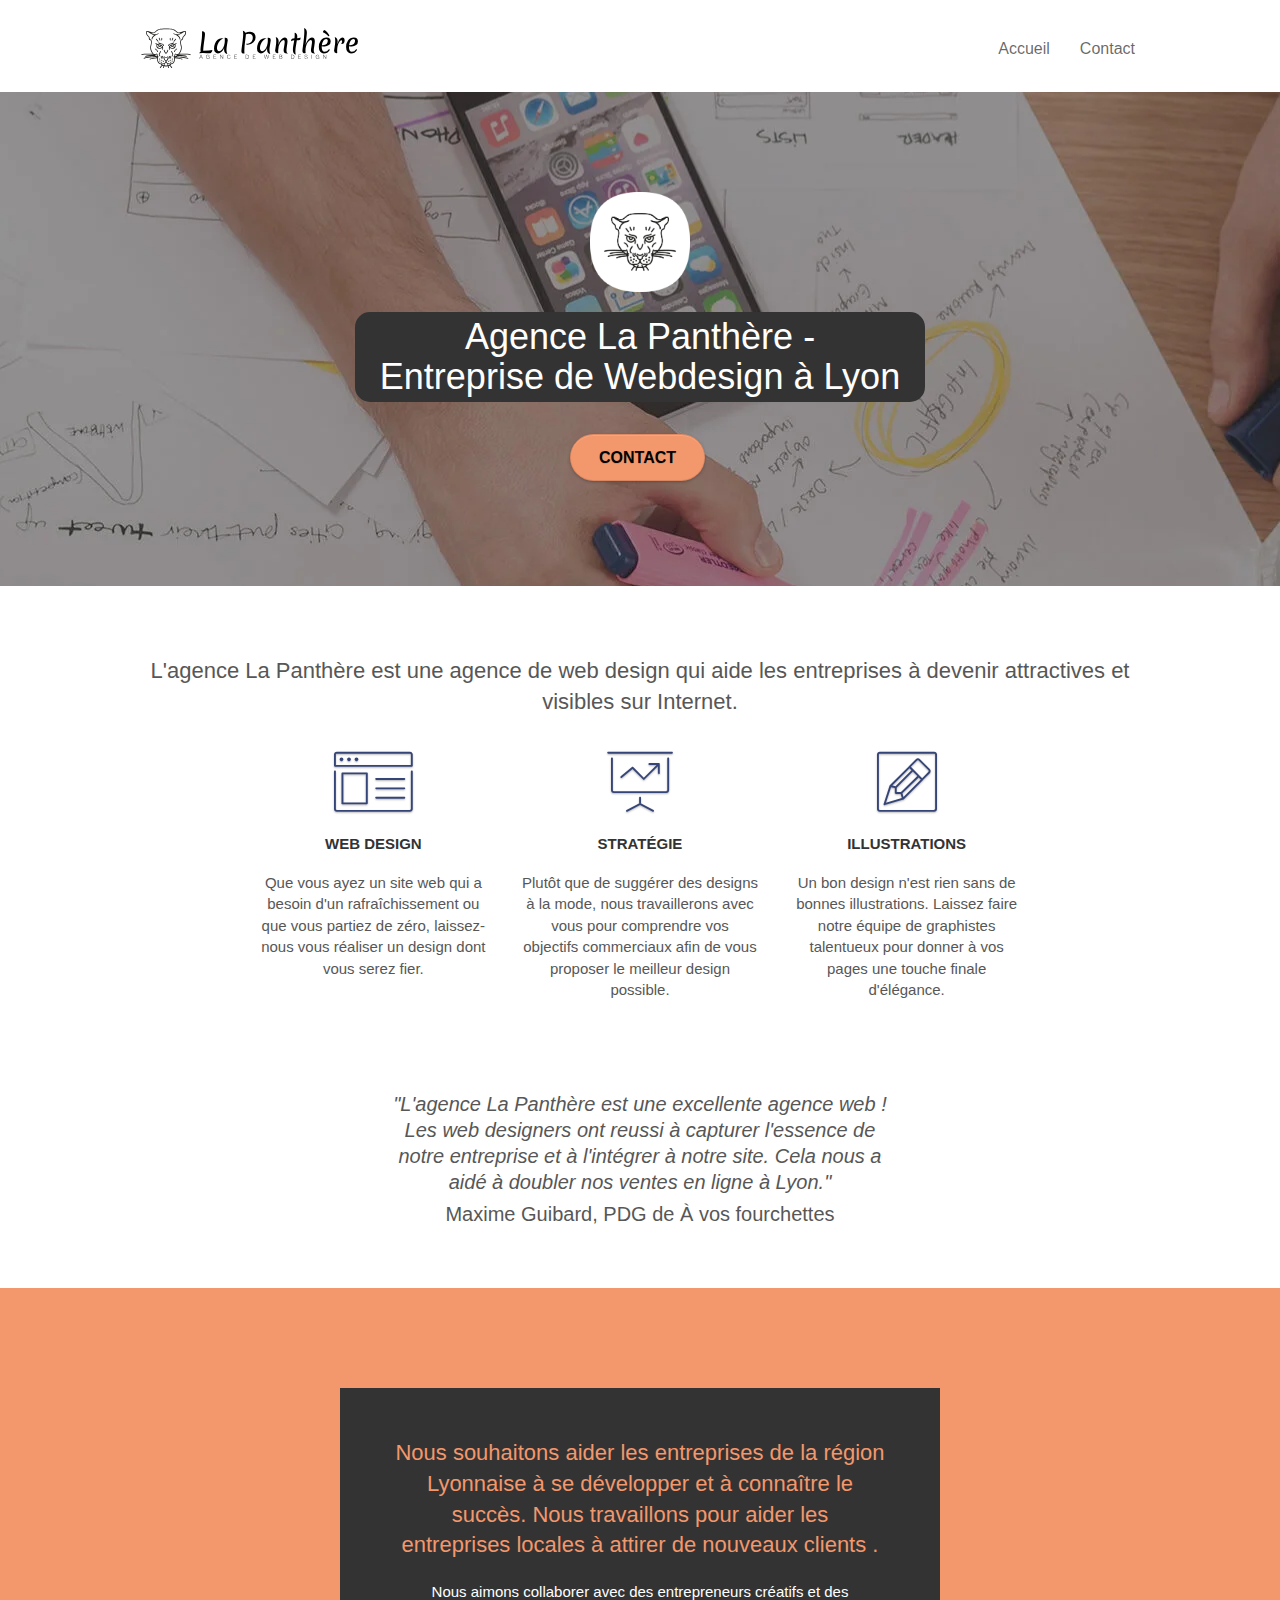
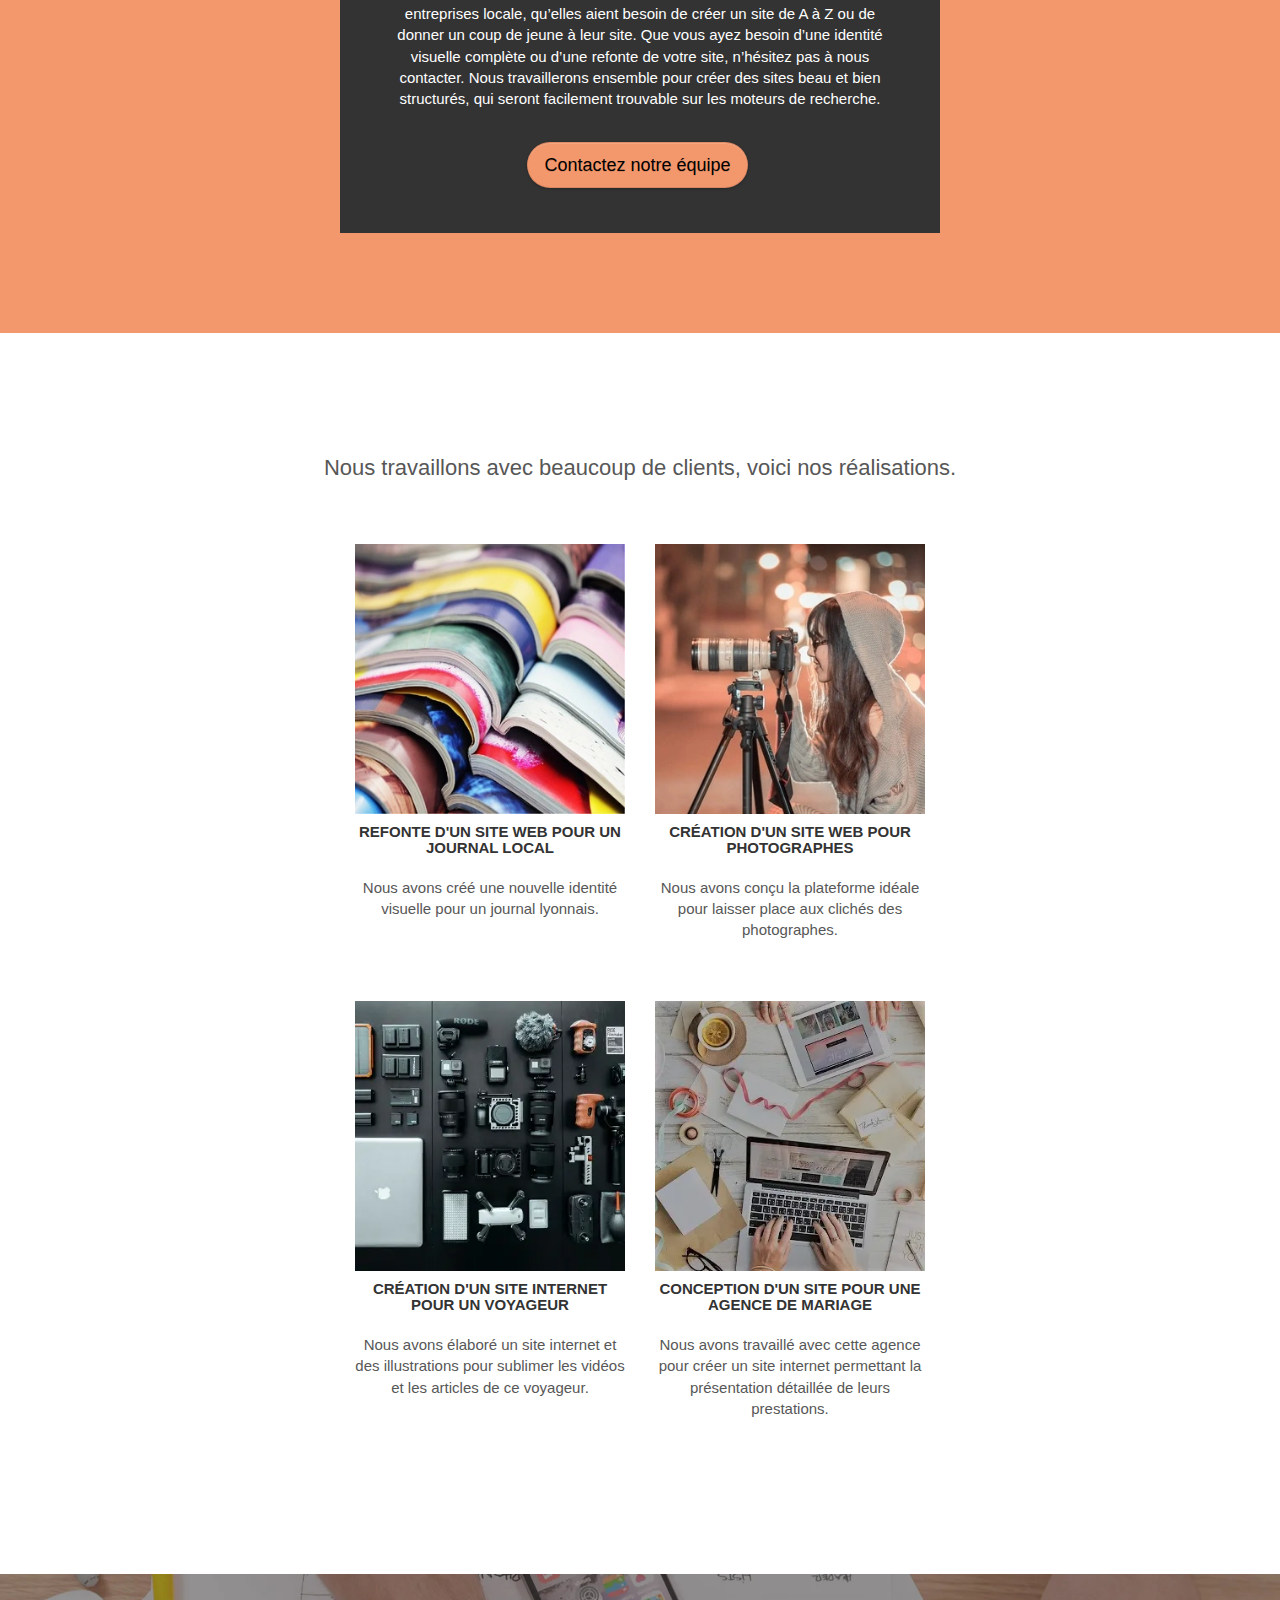
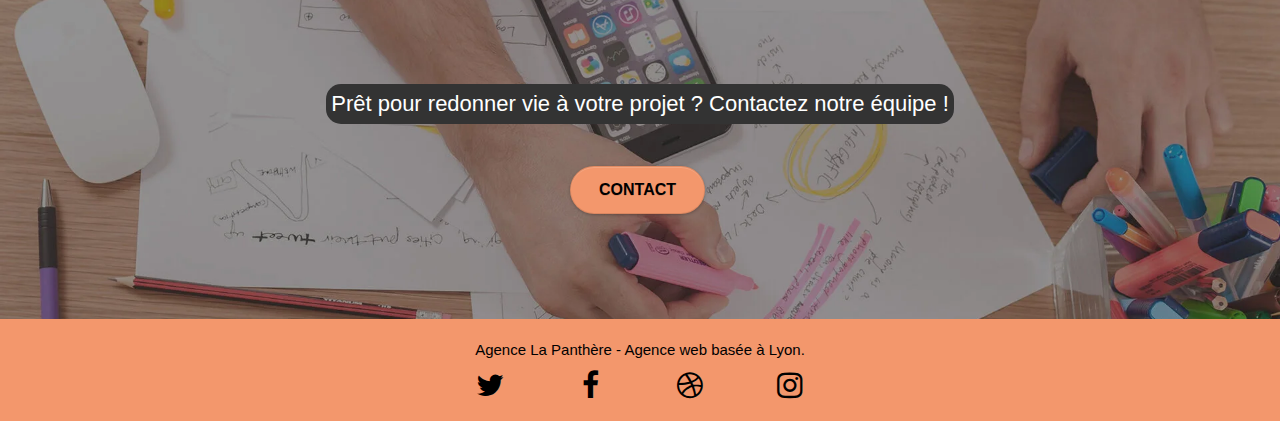
<file: index.html>
<!doctype html>
<html lang="fr">

<head>
	<meta charset="utf-8">
	<meta name="description" content="Spécialistes du web design basés à Lyon nous vous aidons dans la conception et le 
		référencement de votre entreprise sur Internet. ">
	<meta name="robots" content="index, follow">
	<meta name="google-site-verification" content="N5TSkEpNBMK0bGY2Ir4sFHX-RY7bDNtKYyWJUWsT8Z0" />
	<meta name="viewport" content="width=device-width, initial-scale=1.0, viewport-fit=cover">
	<link rel="shortcut icon" type="image/png" href="favicon.jpg">
	<link rel="stylesheet" type="text/css" href="./css/bootstrap.min.css">
	<link rel="stylesheet" type="text/css" href="style.min.css">
	<link rel="stylesheet" type="text/css" href="./css/font-awesome.min.css">
	<link rel="stylesheet" type="text/css" href="./css/et-line.min.css">

	<script defer src="./js/jquery-2.1.0.min.js"></script>
	<script defer src="./js/bootstrap.min.js"></script>
	<script defer src="./js/blocs.min.js"></script>
	<script defer src="./js/jquery.touchSwipe.min.js" ></script>
	<script defer src="./js/gmaps.min.js"></script>

	<title>L'agence La Panthère - Entreprise web design basée à Lyon</title>

	<!-- Analytics -->

	<!-- Global site tag (gtag.js) - Google Analytics -->

	<script async src="https://www.googletagmanager.com/gtag/js?id=G-VSNFDK299T"></script>
	<script>
		window.dataLayer = window.dataLayer || [];
		function gtag() { dataLayer.push(arguments); }
		gtag('js', new Date());

		gtag('config', 'G-VSNFDK299T');
	</script>

	<!-- Analytics END -->
</head>

<body>
	<!-- Principal conteneur -->
	<div class="page-container">

		<!-- bloc-0 -->

		<header class="bloc bgc-white l-bloc " id="bloc-0">
			<div class="container bloc-sm">

				<nav class="navbar row">
					<div class="navbar-header">
						<a class="navbar-brand" href="index.html"><img src="img/agence-la-panthere-monochrome.svg"
								alt="Logo de l'agence La Panthère" height="40" /></a>
						<button id="nav-toggle" type="button" class="ui-navbar-toggle navbar-toggle"
							data-toggle="collapse" data-target=".navbar-1">
							<span class="sr-only">Toggle navigation</span><span class="icon-bar"></span><span
								class="icon-bar"></span><span class="icon-bar"></span>
						</button>
					</div>
					<div class="collapse navbar-collapse navbar-1 special-dropdown-nav" role="navigation"
						aria-label="Menu">
						<ul class="site-navigation nav navbar-nav">
							<li>
								<a href="index.html">Accueil</a>
							</li>

							<li>
								<a href="Contact.html">Contact</a>
							</li>
						</ul>
					</div>
				</nav>
			</div>
		</header>

		<!-- bloc-0 END -->

		<!-- bloc-1-presentation -->
		<main>


			<section
				class="bloc bgc-dark-slate-blue bg-banniere d-bloc bg-t-edge bloc-bg-texture texture-paper b-parallax"
				id="bloc-1-hero">
				<div class="container bloc-lg">
					<div class="row tight-width-whitespace">
						<div class="col-sm-12">
							<img src="img/logo.webp" class="center-block logo image-resize-mode"
								alt="Tête d'une panthère noire" />
							<h1 class="text-center hero-bloc-text white ">
								Agence La Panthère - <br>Entreprise de Webdesign à Lyon
							</h1>
							<div class="text-center">
								<a href="Contact.html" class="btn btn-lg btn-clean btn-rd cta-hero btn-atomic-tangerine"
									id="cta-hero">Contact</a>
							</div>
						</div>
					</div>
				</div>
			</section>

			<!-- bloc-1-presentation END -->

			<!-- bloc-2-services -->


			<section class="bloc bgc-white l-bloc" id="bloc-2-services">
				<div class="container bloc-md">
					<div class="row">
						<div class="col-sm-12">
							<h2 class="text-center">L'agence La Panthère est une agence de web design qui aide les
								entreprises à devenir attractives et visibles sur Internet.</h2>
						</div>
					</div>
					<div class="row voffset-lg med-width-whitespace">
						<div class="col-sm-4">
							<div class="text-center">
								<span class="et-icon-browser sm-shadow icon-dark-slate-blue icons icon-lg"></span>
							</div>
							<h3 class="mg-md text-center">
								Web design
							</h3>
							<p class="text-center ">
								Que vous ayez un site web qui a besoin d'un rafraîchissement ou que vous
								partiez de zéro, laissez-nous vous réaliser un design dont vous serez fier.
							</p>
						</div>
						<div class="col-sm-4">
							<div class="text-center">
								<span class="et-icon-presentation sm-shadow icon-dark-slate-blue icons icon-lg"></span>
							</div>
							<h3 class="mg-md text-center">
								Stratégie
							</h3>
							<p class="text-center ">
								Plutôt que de suggérer des designs à la mode, nous travaillerons avec vous pour
								comprendre vos objectifs commerciaux afin de vous proposer le meilleur design
								possible.
							</p>
						</div>
						<div class="col-sm-4">
							<div class="text-center">
								<span class="et-icon-edit sm-shadow icon-dark-slate-blue icons icon-lg"></span>
							</div>
							<h3 class="mg-md text-center">
								Illustrations
							</h3>
							<p class="text-center ">
								Un bon design n'est rien sans de bonnes illustrations. Laissez faire notre équipe de
								graphistes talentueux pour donner à vos pages une touche finale d'élégance.
							</p>
						</div>
					</div>
					<div class="row voffset-lg voffset">
						<div class="col-xs-12 col-md-8 col-md-offset-2 text-center">
							<p class="text-center statement-bloc-text">
								"L'agence La Panthère est une excellente agence web ! Les web designers ont reussi à
								capturer l'essence de notre entreprise et à l'intégrer à notre site. Cela nous a
								aidé à doubler nos ventes en ligne à Lyon."

							</p>
							<p class="text-center citation">Maxime Guibard, PDG de À vos fourchettes</p>

						</div>
					</div>
				</div>
			</section>

			<!-- bloc-2-services END -->

			<!-- bloc-3-what-i-do -->


			<section
				class="bloc tc-white bgc-atomic-tangerine bg-presentation d-bloc bloc-bg-texture texture-paper b-parallax"
				id="bloc-3-what-i-do">
				<div class="container bloc-lg">
					<div class="row tight-width-whitespace black-background">
						<div class="col-sm-12">
							<h2 class="mg-md text-center tc-white">
								Nous souhaitons aider les entreprises de la région Lyonnaise à se développer et à
								connaître le succès. Nous travaillons pour aider les entreprises locales à attirer
								de nouveaux clients .
							</h2>
							<p class="text-center white">
								Nous aimons collaborer avec des entrepreneurs créatifs et des entreprises locale,
								qu’elles aient besoin de créer un site de A à Z ou de donner un coup de jeune à leur
								site. Que vous ayez besoin d’une identité visuelle complète ou d’une refonte de
								votre site, n’hésitez pas à nous contacter. Nous travaillerons ensemble pour créer
								des sites beau et bien structurés, qui seront facilement trouvable sur les moteurs
								de recherche.
							</p>
							<div class="text-center">
								<a class="btn btn-lg btn-clean btn-rd btn-atomic-tangerine"
									href="Contact.html">Contactez notre équipe</a>
							</div>
						</div>
					</div>
				</div>
			</section>

			<!-- bloc-3-what-i-do END -->

			<!-- bloc-4-portfolio -->


			<section class="bloc bgc-white bg-lines-h2-bg bg-repeat l-bloc" id="bloc-4-portfolio">
				<div class="container bloc-lg">
					<div class="row">
						<div class="col-sm-12 text-center">
							<h2 class="text-center">Nous travaillons avec beaucoup de clients, voici nos
								réalisations.</h2>
						</div>
					</div>
					<div class="row tight-width-whitespace portfolio-row">
						<div class="col-sm-6">
							<a href="#" data-lightbox="img/1.webp" data-gallery-id="gallery-1"
								data-caption="Refonte d'un site web pour un journal local" data-frame="snapshot-lb"><img
									src="img/1.webp" alt="Montagne de livres empilés"
									class="img-responsive portfolio-thumb" /></a>
							<h3 class="mg-md text-center">
								Refonte d'un site web pour un journal local
							</h3>
							<p class="text-center">
								Nous avons créé une nouvelle identité visuelle pour un journal lyonnais.
							</p>
						</div>
						<div class="col-sm-6">
							<a href="#" data-lightbox="img/2.webp" data-gallery-id="gallery-1"
								data-caption="Création d'un site web pour photographes" data-frame="snapshot-lb">
								<img src="img/2.webp" class="img-responsive portfolio-thumb"
									alt="Jeune femme regardant dans un appareil photo" /></a>
							<h3 class="mg-md text-center">
								Création d'un site web pour photographes
							</h3>
							<p class="text-center">
								Nous avons conçu la plateforme idéale pour laisser place aux clichés des
								photographes.
							</p>
						</div>
					</div>
					<div class="row tight-width-whitespace portfolio-row">
						<div class="col-sm-6">
							<a href="#" data-lightbox="img/3.webp" data-gallery-id="gallery-1"
								data-caption="Création d'un site internet pour un voyageur"
								data-frame="snapshot-lb"><img src="img/3.webp" class="img-responsive portfolio-thumb"
									alt="Tous les équipements photo et vidéo nécessaires d'un voyageur" /></a>
							<h3 class="mg-md text-center">
								Création d'un site internet pour un voyageur
							</h3>
							<p class="text-center">
								Nous avons élaboré un site internet et des illustrations pour sublimer les vidéos et
								les articles de ce voyageur.
							</p>
						</div>
						<div class="col-sm-6">
							<a href="#" data-lightbox="img/4.webp" data-gallery-id="gallery-1"
								data-caption="Conception d'un site pour une agence de mariage"
								data-frame="snapshot-lb"><img src="img/4.webp" class="img-responsive portfolio-thumb"
									alt="Accessoires nécessaires pour la bonne organisation d'un mariage" /></a>
							<h3 class="mg-md text-center">
								Conception d'un site pour une agence de mariage
							</h3>
							<p class="text-center">
								Nous avons travaillé avec cette agence pour créer un site internet permettant la
								présentation détaillée de leurs prestations.
							</p>
						</div>
					</div>
				</div>
			</section>

			<!-- bloc-4-portfolio END -->

			<!-- bloc-5-cta -->


			<section class="bloc bgc-dark-slate-blue bg-banniere d-bloc bloc-bg-texture texture-paper" id="bloc-5-cta">
				<div class="container bloc-lg">
					<div class="row">
						<h2 class="mg-md text-center white">
							Prêt pour redonner vie à votre projet ? Contactez notre équipe !
						</h2>
						<div class="col-sm-12 text-center">
							<a href="Contact.html"
								class="btn btn-atomic-tangerine btn-clean btn-rd btn-lg cta-hero">Contact</a>
						</div>
					</div>
				</div>
			</section>

			<!-- bloc-5-cta END -->


		</main>

		<!-- ScrollToTop Button -->
		<a href="#" role="button" aria-label="Retour en haut" class="bloc-button btn btn-d scrollToTop" onclick="scrollToTarget('1')">
			<span class="fa fa-chevron-up"></span></a>
		<!-- ScrollToTop Button END-->

		<!-- Footer - bloc-8 -->


		<footer class="bloc bgc-atomic-tangerine d-bloc" id="bloc-8">
			<div class="container bloc-sm">
				<div class="row">
					<div class="col-sm-12">
						<p class="text-center font-black">
							Agence La Panthère - Agence web basée à Lyon.</p>
						<div class="row row-no-gutters social flex">
							<div class="col-sm-3">
								<div class="text-center">
									<a class="social" href="https://twitter.com/?lang=fr"
										aria-label="Twitter de l'agence La Panthère"><span
											class="fa fa-twitter icon-md"></span></a>
								</div>
							</div>
							<div class="col-sm-3">
								<div class="text-center">
									<a class="social" href="https://fr-fr.facebook.com/"
										aria-label="Facebook de l'agence La Panthère"><span
											class="fa fa-facebook icon-md"></span></a>
								</div>
							</div>
							<div class="col-sm-3">
								<div class="text-center">
									<a class="social" href="https://dribbble.com/"
										aria-label="Dribble de l'agence La Panthère"><span
											class="fa fa-dribbble icon-md"></span></a>
								</div>
							</div>
							<div class="col-sm-3">
								<div class="text-center">
									<a class="social" href="https://www.instagram.com/?hl=fr"
										aria-label="Instagram de l'agence La Panthère"><span
											class="fa fa-instagram icon-md"></span></a>
								</div>
							</div>
						</div>
					</div>
				</div>
			</div>
		</footer>


	</div>

	<!-- Footer - bloc-8 END -->


	<!-- Principal conteneur END -->


</body>



</html>
</file>
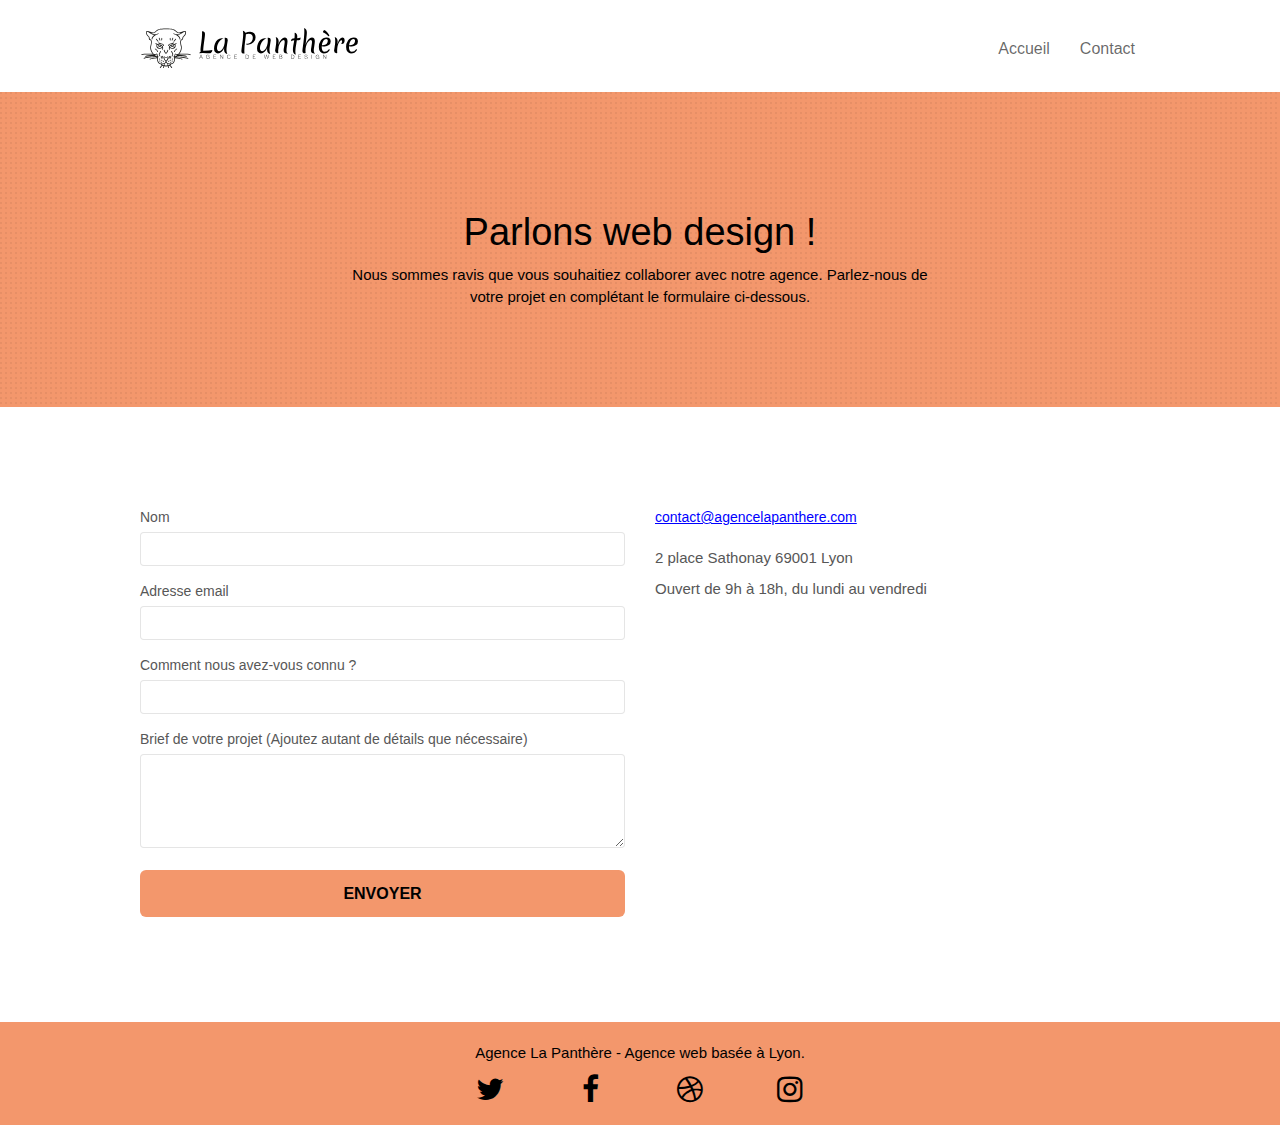
<file: Contact.html>
<!doctype html>
<html lang="fr">

<head>
	<meta charset="utf-8">
	<meta name="description"
		content="Vous souhaitez contacter l'agence La Panthère à Lyon, entreprise de Webdesign à Lyon">
	<meta name="viewport" content="width=device-width, initial-scale=1.0, viewport-fit=cover">
	<meta name="robots" content="index, follow">
	<link rel="shortcut icon" type="image/png" href="favicon.jpg">

	<link rel="stylesheet" type="text/css" href="./css/bootstrap.min.css">
	<link rel="stylesheet" type="text/css" href="style.min.css">
	<link rel="stylesheet" type="text/css" href="./css/font-awesome.min.css">
	<link rel="stylesheet" type="text/css" href="./css/et-line.min.css">

	<script defer src="./js/jquery-2.1.0.min.js"></script>
	<script defer src="./js/bootstrap.min.js"></script>
	<script defer src="./js/blocs.min.js"></script>
	<script defer src="./js/jqBootstrapValidation.min.js"></script>
	<script defer src="./js/formHandler.min.js"></script>


	<title>Contact</title>


	<!-- Analytics -->

	<!-- Global site tag (gtag.js) - Google Analytics -->
	<script async src="https://www.googletagmanager.com/gtag/js?id=G-VSNFDK299T"></script>
	<script>
		window.dataLayer = window.dataLayer || [];
		function gtag() { dataLayer.push(arguments); }
		gtag('js', new Date());

		gtag('config', 'G-VSNFDK299T');
	</script>

	<!-- Analytics END -->

</head>

<body>
	<!-- Principal conteneur -->
	<div class="page-container">

		<!-- bloc-0 -->
		<header class="bloc bgc-white l-bloc " id="bloc-0">
			<div class="container bloc-sm">
				<nav class="navbar row">
					<div class="navbar-header">
						<a class="navbar-brand" href="index.html"><img src="img/agence-la-panthere-monochrome.svg"
								alt="Logo de l'agence La Panthère" height="40"/></a>
						<button id="nav-toggle" type="button" class="ui-navbar-toggle navbar-toggle"
							data-toggle="collapse" data-target=".navbar-1">
							<span class="sr-only">Toggle navigation</span><span class="icon-bar"></span><span
								class="icon-bar"></span><span class="icon-bar"></span>
						</button>
					</div>
					<div class="collapse navbar-collapse navbar-1 special-dropdown-nav" role="navigation"
						aria-label="Menu">
						<ul class="site-navigation nav navbar-nav">
							<li>
								<a href="index.html">Accueil</a>
							</li>

							<li>
								<a href="Contact.html">Contact</a>
							</li>
						</ul>
					</div>
				</nav>
			</div>
		</header>
		<!-- bloc-0 END -->

		<main>

			<!-- bloc-6 -->

			<section class="bloc bg-dots-bg bg-repeat bgc-atomic-tangerine d-bloc bloc-bg-texture texture-paper"
				id="bloc-6">
				<div class="container bloc-lg">
					<div class="row">
						<div class="col-sm-12">
							<h1 class="text-center hero-bloc-text font-black">
								Parlons web design !
							</h1>
							<p class="text-center mg-lg tight-width-whitespace font-black">
								Nous sommes ravis que vous souhaitiez collaborer avec notre agence.
								Parlez-nous de votre projet en complétant le formulaire ci-dessous.
							</p>
						</div>
					</div>
				</div>
			</section>
			<!-- bloc-6 END -->

			<!-- bloc-7 -->
			<div class="bloc bgc-white l-bloc" id="bloc-7">
				<div class="container bloc-lg">
					<div class="row">
						<div class="col-sm-6">
							<form id="form_1" novalidate data-success-msg="Your message has been sent."
								data-fail-msg="Sorry it seems that our mail server is not responding, Sorry for the inconvenience!">
								<div class="form-group">
									<label for="name">
										Nom
									</label>
									<input id="name" class="form-control" required />
								</div>
								<div class="form-group">
									<label for="email">
										Adresse email
									</label>
									<input id="email" class="form-control" type="email" required />
								</div>
								<div class="form-group">
									<label for="input_504">
										Comment nous avez-vous connu ?
									</label>
									<input class="form-control" type="email" required id="input_504" />
								</div>
								<div class="form-group">
									<label for="message">
										Brief de votre projet (Ajoutez autant de détails que nécessaire)
									</label><textarea id="message" class="form-control" rows="4" cols="50"
										required></textarea>
								</div>
								<button class="bloc-button btn btn-lg btn-block cta-hero btn-atomic-tangerine"
									type="submit">
									Envoyer
								</button>
							</form>
						</div>
						<div class="col-sm-6">
							<address>
								<a id="mail" href="mailto:contact@agencelapanthere.com">contact@agencelapanthere.com</a>
							</address>
							<p>2 place Sathonay 69001 Lyon</p>
							<p>Ouvert de 9h à 18h, du lundi au vendredi</p>
								
						</div>
					</div>
				</div>
			</div>
		</main>
		<!-- bloc-7 END -->

		<!-- ScrollToTop Button -->
		<a href="#" aria-label="Retour en haut" class="bloc-button btn btn-d scrollToTop" onclick="scrollToTarget('1')"
			role="button">
			<span class="fa fa-chevron-up"></span></a>
		<!-- ScrollToTop Button END-->


		<!-- Footer - bloc-8 -->
		<footer class="bloc bgc-atomic-tangerine d-bloc" id="bloc-8">
			<div class="container bloc-sm">
				<div class="row">
					<div class="col-sm-12">
						<p class="text-center font-black">
							Agence La Panthère - Agence web basée à Lyon.
						</p>
						<div class="row row-no-gutters social flex">
							<div class="col-sm-3">
								<div class="text-center">
									<a class="social" href="https://twitter.com/?lang=fr"
										aria-label="Twitter de l'agence La Panthère"><span
											class="fa fa-twitter icon-md"></span></a>
								</div>
							</div>
							<div class="col-sm-3">
								<div class="text-center">
									<a class="social" href="https://fr-fr.facebook.com/"
										aria-label="Facebook de l'agence La Panthère"><span
											class="fa fa-facebook icon-md"></span></a>
								</div>
							</div>
							<div class="col-sm-3">
								<div class="text-center">
									<a class="social" href="https://dribbble.com/"
										aria-label="Dribble de l'agence La Panthère"><span
											class="fa fa-dribbble icon-md"></span></a>
								</div>
							</div>
							<div class="col-sm-3">
								<div class="text-center">
									<a class="social" href="https://www.instagram.com/?hl=fr"
										aria-label="Instagram de l'agence La Panthère"><span
											class="fa fa-instagram icon-md"></span></a>
								</div>
							</div>
						</div>
					</div>
				</div>
			</div>
		</footer>
		<!-- Footer - bloc-8 END -->

	</div>
	<!-- Principal conteneur END -->


</body>

</html>
</file>
<file: style.min.css>
body{margin:0;padding:0;background:#FFF;overflow-x:hidden;-webkit-font-smoothing:antialiased;-moz-osx-font-smoothing:grayscale}a,button{transition:all .3s ease-in-out;outline:none!important}a:hover{text-decoration:none;cursor:pointer}#page-loading-blocs-notifaction{position:fixed;top:0;bottom:0;width:100%;z-index:100000;background:#FFF url(img/pageload-spinner.gif) no-repeat center center}.bloc{width:100%;clear:both;background:50% 50% no-repeat;padding:0 50px;background-size:cover;-webkit-background-size:cover;-moz-background-size:cover;-o-background-size:cover;position:relative}.bloc .container{padding-left:0;padding-right:0}.bloc-lg{padding:100px 50px}.bloc-md{padding:50px}.bloc-sm{padding:20px 50px}.bg-center,.bg-l-edge,.bg-r-edge,.bg-t-edge,.bg-b-edge,.bg-tl-edge,.bg-bl-edge,.bg-tr-edge,.bg-br-edge,.bg-repeat{background-size:auto!important;-webkit-background-size:auto!important;-moz-background-size:auto!important;-o-background-size:auto!important}.bg-repeat{background:repeat}.bg-t-edge{background:top no-repeat}.bloc-bg-texture::before{content:"";background-size:2px 2px;position:absolute;top:0;bottom:0;left:0;right:0}.texture-paper::before{background-size:280px 280px}.b-parallax{background-attachment:fixed}.d-bloc{color:rgba(255,255,255,.7)}.d-bloc button:hover{color:rgba(255,255,255,.9)}.d-bloc .icon-round,.d-bloc .icon-square,.d-bloc .icon-rounded,.d-bloc .icon-semi-rounded-a,.d-bloc .icon-semi-rounded-b{border-color:rgba(255,255,255,.9)}.d-bloc .divider-h span{border-color:rgba(255,255,255,.2)}.d-bloc .a-btn,.d-bloc .navbar a,.d-bloc .navbar-brand,.d-bloc a .icon-sm,.d-bloc a .icon-md,.d-bloc a .icon-lg,.d-bloc a .icon-xl,.d-bloc h1 a,.d-bloc h2 a,.d-bloc h3 a,.d-bloc h4 a,.d-bloc h5 a,.d-bloc h6 a,.part{color:rgb(0,0,0)}.d-bloc .a-btn:hover,.d-bloc .navbar a:hover,.d-bloc .navbar-brand:hover,.d-bloc a:hover .icon-sm,.d-bloc a:hover .icon-md,.d-bloc a:hover .icon-lg,.d-bloc a:hover .icon-xl,.d-bloc h1 a:hover,.d-bloc h2 a:hover,.d-bloc h3 a:hover,.d-bloc h4 a:hover,.d-bloc h5 a:hover,.d-bloc h6 a:hover,.d-bloc p a:hover{color:rgba(255,255,255,1)}.d-bloc .navbar-toggle .icon-bar{background:rgba(255,255,255,1)}.d-bloc .btn-wire,.d-bloc .btn-wire:hover{color:rgba(255,255,255,1);border-color:rgba(255,255,255,1)}.d-bloc .panel{color:rgba(0,0,0,.5)}.d-bloc .panel button:hover{color:rgba(0,0,0,.7)}.d-bloc .panel icon{border-color:rgba(0,0,0,.7)}.d-bloc .panel .divider-h span{border-color:rgba(0,0,0,.1)}.d-bloc .panel .a-btn{color:rgba(0,0,0,.6)}.d-bloc .panel .a-btn:hover{color:rgba(0,0,0,1)}.d-bloc .panel .btn-wire,.d-bloc .panel .btn-wire:hover{color:rgba(0,0,0,.7);border-color:rgba(0,0,0,.3)}.d-bloc .panel,.l-bloc{color:rgba(0,0,0,.5)}.d-bloc .panel button:hover,.l-bloc button:hover{color:rgba(0,0,0,.7)}.l-bloc .icon-round,.l-bloc .icon-square,.l-bloc .icon-rounded,.l-bloc .icon-semi-rounded-a,.l-bloc .icon-semi-rounded-b{border-color:rgba(0,0,0,.7)}.d-bloc .panel .divider-h span,.l-bloc .divider-h span{border-color:rgba(0,0,0,.1)}.d-bloc .panel .a-btn,.l-bloc .a-btn,.l-bloc .navbar a,.l-bloc .navbar-brand,.l-bloc a .icon-sm,.l-bloc a .icon-md,.l-bloc a .icon-lg,.l-bloc a .icon-xl,.l-bloc h1 a,.l-bloc h2 a,.l-bloc h3 a,.l-bloc h4 a,.l-bloc h5 a,.l-bloc h6 a,.l-bloc p a{color:rgba(0,0,0,.6)}.d-bloc .panel .a-btn:hover,.l-bloc .a-btn:hover,.l-bloc .navbar a:hover,.l-bloc .navbar-brand:hover,.l-bloc a:hover .icon-sm,.l-bloc a:hover .icon-md,.l-bloc a:hover .icon-lg,.l-bloc a:hover .icon-xl,.l-bloc h1 a:hover,.l-bloc h2 a:hover,.l-bloc h3 a:hover,.l-bloc h4 a:hover,.l-bloc h5 a:hover,.l-bloc h6 a:hover,.l-bloc p a:hover{color:rgba(0,0,0,1)}.l-bloc .navbar-toggle .icon-bar{color:rgba(0,0,0,.6)}.d-bloc .panel .btn-wire,.d-bloc .panel .btn-wire:hover,.l-bloc .btn-wire,.l-bloc .btn-wire:hover{color:rgba(0,0,0,.7);border-color:rgba(0,0,0,.3)}.voffset{margin-top:30px}.voffset-lg{margin-top:80px}.row-no-gutters{margin-right:0;margin-left:0}.row.row-no-gutters>[class^="col-"],.row.row-no-gutters>[class*=" col-"]{padding-right:0;padding-left:0}#bloc-1-hero h1{font-size:36px;background-color:#333;border-radius:15px;padding:5px}.navbar{margin-bottom:0;z-index:1}.navbar-brand{height:auto;padding:3px 15px;font-size:25px;font-weight:400;font-weight:600;line-height:44px}.navbar-brand img{max-height:200px;margin:0 5px 0 0;display:inline}.navbar-brand img[src$=svg]{min-width:100px;width:217px;height:40px}.nav-center .navbar-brand img{margin:0}.navbar .nav{padding-top:2px;margin-right:-16px;float:right;z-index:1}.nav>li{float:left;margin-top:4px;font-size:16px}.navbar-nav .open .dropdown-menu>li>a{text-align:inherit}.nav>li a:hover,.nav>li a:focus{background:transparent}.navbar-toggle{margin:10px 10px 0 0;border:0}.navbar-toggle:hover{background:transparent!important}.navbar-toggle .icon-bar{background-color:rgba(0,0,0,.5);width:26px}.nav-invert .navbar .nav{float:left}.nav-invert .navbar-header,.nav-invert .navbar-brand{float:right;position:relative;z-index:2}@media (min-width:768px){.site-navigation{position:absolute;top:50%;right:20px;transform:translate(0,-50%);-webkit-transform:translateY(-50%)}.nav>li .dropdown-menu a,.nav>li .dropdown-menu a:hover{color:#484848}.nav-invert .site-navigation{left:0;right:0}.nav-center{text-align:center}.nav-center .navbar-header{width:100%}.nav-center .navbar-header,.nav-center .navbar-brand,.nav-center .nav>li{float:none;display:inline-block}.nav-center .site-navigation{position:relative;width:100%;right:0;margin-right:0;margin-top:20px}.nav-center.mini-nav .navbar-toggle{float:none;margin:10px auto 0}}.nav>li>.dropdown a{background:none!important;display:block;padding:14px 15px}nav .caret{margin:0 5px}.dropdown-menu .dropdown-menu{top:-8px;left:100%}.dropdown-menu .dropmenu-flow-right{top:100%;left:0;margin-left:-1px;border-top-left-radius:0;border-top-right-radius:0}.dropdown-menu .dropdown span{border:4px solid #000;border-top-color:transparent;border-right-color:transparent;border-bottom-color:transparent;margin:6px -5px 0 0!important;float:right}.mg-md{margin-top:10px;margin-bottom:20px}.mg-lg{margin-top:10px;margin-bottom:40px}.btn{margin:0 5px 5px 0}.btn.pull-right{margin:0 0 5px 5px}.btn-d,.btn-d:hover,.btn-d:focus{color:#FFF;background:rgba(0,0,0,.3)}button{outline:none!important}.btn-rd{border-radius:40px}.btn-clean{border:1px solid rgba(0,0,0,.08);border-bottom-color:rgba(0,0,0,.1);text-shadow:0 1px 0 rgba(0,0,1,.1);box-shadow:0 1px 3px rgba(0,0,1,.25),inset 0 1px 0 0 rgba(255,255,255,.15)}.icon-md{font-size:30px!important}.icon-lg{font-size:60px}.sm-shadow{text-shadow:0 1px 2px rgba(0,0,0,.3)}.panel-sq,.panel-sq .panel-heading,.panel-sq .panel-footer{border-radius:0}.panel-rd{border-radius:30px}.panel-rd .panel-heading{border-radius:29px 29px 0 0}.panel-rd .panel-footer{border-radius:0 0 29px 29px}.form-control{border-color:rgba(0,0,0,.1);box-shadow:none}.scrollToTop{width:40px;height:40px;position:fixed;bottom:20px;right:20px;opacity:0;z-index:500;transition:all .3s ease-in-out}.scrollToTop span{margin-top:6px}.showScrollTop{font-size:14px;opacity:1}a[data-lightbox]{position:relative;display:block;text-align:center}a[data-lightbox]:hover::before{content:"+";font-family:"HelveticaNeue-Light","Helvetica Neue Light","Helvetica Neue",Helvetica,Arial;font-size:32px;width:50px;height:50px;margin-left:-25px;border-radius:50%;background:rgba(0,0,0,.6);color:#FFF;font-weight:100;z-index:1;position:absolute;top:50%;transform:translateY(-50%);-webkit-transform:translateY(-50%)}a[data-lightbox]:hover img{opacity:.6;-webkit-animation-fill-mode:none;animation-fill-mode:none}#lightbox-modal{display:flex;align-items:center}#lightbox-modal .modal-dialog{width:90%;max-width:900px;margin:0 auto 0}#lightbox-modal .modal-dialog img{max-height:90vh;margin:0 auto;width:320px}.lightbox-caption{padding:20px;color:#FFF;background:rgba(0,0,0,.5);position:absolute;left:15px;right:15px;bottom:5px;text-align:center}.close-lightbox{color:#FFF;font-size:30px;position:absolute;top:20px;right:20px;z-index:20;background:rgba(0,0,0,.5);border:none;line-height:30px;padding:0 9px 5px;opacity:.3}.close-lightbox:hover,.next-lightbox:hover,.prev-lightbox:hover{opacity:1;color:#FFF}.next-lightbox,.prev-lightbox{font-size:20px;color:rgba(255,255,255,.9);background:rgba(0,0,0,.5);transition:all .2s ease-in-out;position:absolute;top:45%;z-index:1;opacity:.4}.next-lightbox{padding:6px 8px 1px 13px;right:25px}.prev-lightbox{padding:6px 13px 1px 10px;left:25px}.snapshot-lb .modal-body{padding-bottom:45px}.snapshot-lb .lightbox-caption{padding:0;color:rgba(0,0,0,.5);background:none}h1,h2,h3,h4,h5,h6,p,label,.btn,a{font-family:"helvetica";font-weight:400;color:#575757}.container{max-width:1000px}.hero-bloc-text{font-size:38px}.hero-bloc-text-sub{font-size:36px}.statement-bloc-text{line-height:26px;font-style:italic;font-size:20px;text-align:center;font-weight:lighter;max-width:520px;margin:auto auto auto auto}p{font-size:15px}.tight-width-whitespace{max-width:600px;margin:auto auto auto auto}.h1{font-size:20px;font-family:"Open Sans"}.cta-hero{text-transform:uppercase;padding:12px 28px 12px 28px;font-size:16px;font-weight:700}.social{max-width:400px;margin:auto auto auto auto}h2{font-size:22px;line-height:1.4em}h3{font-size:15px;text-transform:uppercase;font-weight:700;color:#333333!important}.med-width-whitespace{max-width:800px;margin:auto auto auto auto;box-shadow:0 0 0 #000}.icons{margin-bottom:14px;margin-top:24px}.white{color:#FFFFFF!important}.portfolio-thumb{margin:auto;width:fit-content;height:auto}.portfolio-row{margin-bottom:44px;margin-top:50px}.avatar{box-shadow:0 4px 9px rgba(0,0,0,.3)}.black-background{background-color:#333;padding:40px 40px 40px 40px}.bold-link{font-weight:900;text-decoration:underline!important}.bgc-white{background-color:#FFF}.bgc-dark-slate-blue{background-color:#364577}.bgc-atomic-tangerine{background-color:#F3976C}.tc-white{color:#F3976C!important}.btn-atomic-tangerine{background:#F3976C;color:#000;margin-top:22px}.btn-atomic-tangerine:hover{background:#c27956;color:#FFFFFF!important}.ltc-white{color:#FFFFFF!important}.ltc-white:hover{color:#cccccc!important}.ltc-atomic-tangerine{color:#F3976C!important}.ltc-atomic-tangerine:hover{color:#c27956!important}.icon-dark-slate-blue{color:#364577!important;border-color:#364577!important}.font-black{color:#000}.bg-dots-bg{background-image:url(img/dots-bg.png)}.bg-banniere{background-image:url(img/agence-la-panthere.webp)}.bg-presentation{background-image:url(img/image-de-presentation.webp)}@media (max-width:1024px){.bloc{padding-left:20px;padding-right:20px}.bloc.full-width-bloc,.bloc-tile-2.full-width-bloc .container,.bloc-tile-3.full-width-bloc .container,.bloc-tile-4.full-width-bloc .container{padding-left:0;padding-right:0}}@media (max-width:992px) and (min-width:768px){.navbar .nav{max-width:80%}.nav-center.navbar .nav{max-width:100%}}@media only screen and (min-width:768px) and (max-width:1024px) and (orientation:landscape){.b-parallax{background-attachment:scroll}}@media only screen and (min-width:1024px) and (max-width:1366px) and (-webkit-min-device-pixel-ratio:1.5){.b-parallax{background-attachment:scroll}}@media (max-width:991px){.container{width:100%}.b-parallax{background-attachment:scroll}.page-container,#hero-bloc{overflow-x:hidden;position:relative}.bloc-group,.bloc-group .bloc{display:block;width:100%}.bloc-fill-screen .fill-bloc-top-edge,.bloc-fill-screen .fill-bloc-bottom-edge{padding:0 20px}}@media (max-width:767px){.page-container{overflow-x:hidden;position:relative}h1,h2,h3,h4,h5,h6,p,#disqus_thread{padding-left:10px!important;padding-right:10px!important}.b-parallax{background-attachment:scroll}.navbar .nav{padding-top:0;border-top:1px solid rgba(0,0,0,.2);float:none!important}.navbar.row{margin-left:0;margin-right:0}.site-navigation{position:inherit;transform:none;-webkit-transform:none;-ms-transform:none}.nav>li{margin-top:0;border-bottom:1px solid rgba(0,0,0,.1);background:rgba(0,0,0,.05);text-align:left;padding-left:15px;width:100%}.nav>li:hover{background:rgba(0,0,0,.08)}.dropdown .dropdown a .caret{float:none;margin:5px 0 0 10px!important;border:4px solid #000;border-bottom-color:transparent;border-right-color:transparent;border-left-color:transparent}#hero-bloc .navbar .nav{background:rgba(0,0,0,.8)}#hero-bloc .navbar .nav a{color:rgba(255,255,255,.6)}.hero{padding:50px 0}.hero-nav{left:-1px;right:-1px}.navbar-collapse{padding:0;overflow-x:hidden;-webkit-box-shadow:none;box-shadow:none}.navbar-brand img{max-height:40px}.nav-invert .navbar-header{float:none;width:100%}.nav-invert .navbar-toggle{float:left;margin-left:10px}.bloc{padding-left:0;padding-right:0}.bloc-xxl,.bloc-xl,.bloc-lg{padding:40px 0}.bloc-sm,.bloc-md{padding-left:0;padding-right:0}.bloc-tile-2 .container,.bloc-tile-3 .container,.bloc-tile-4 .container,.bloc-fill-screen .fill-bloc-top-edge,.bloc-fill-screen .fill-bloc-bottom-edge{padding-left:0;padding-right:0}.a-block{padding:0 10px}.btn-dwn{display:none}.voffset{margin-top:5px}.voffset-md{margin-top:20px}.voffset-lg{margin-top:30px}form{padding:5px}.close-lightbox{display:inline-block}.blocsapp-device-iphone5{background-size:216px 425px;padding-top:60px;width:216px;height:425px}.blocsapp-device-iphone5 img{width:180px;height:320px}#mail{padding-left:10px}}@media (max-width:400px){.bloc{padding-left:0;padding-right:0}p{font-size:13px}.icon-md{font-size:32px!important}}@media (max-width:767px){.bloc-mob-center-text{text-align:center}iframe{padding:5px}}.citation{font-size:20px;margin-top:5px}.form-control:focus{background-color:#ECEBEB}.flex{display:flex;justify-content:space-between}#mail{color:blue;text-decoration:underline;width:fit-content}iframe{width:100%;height:315px}.logo{width:100px;height:100px}#bloc-5-cta h2{background-color:#333;border-radius:15px;padding:5px;margin-left:auto;margin-right:auto;width:fit-content}
</file>
